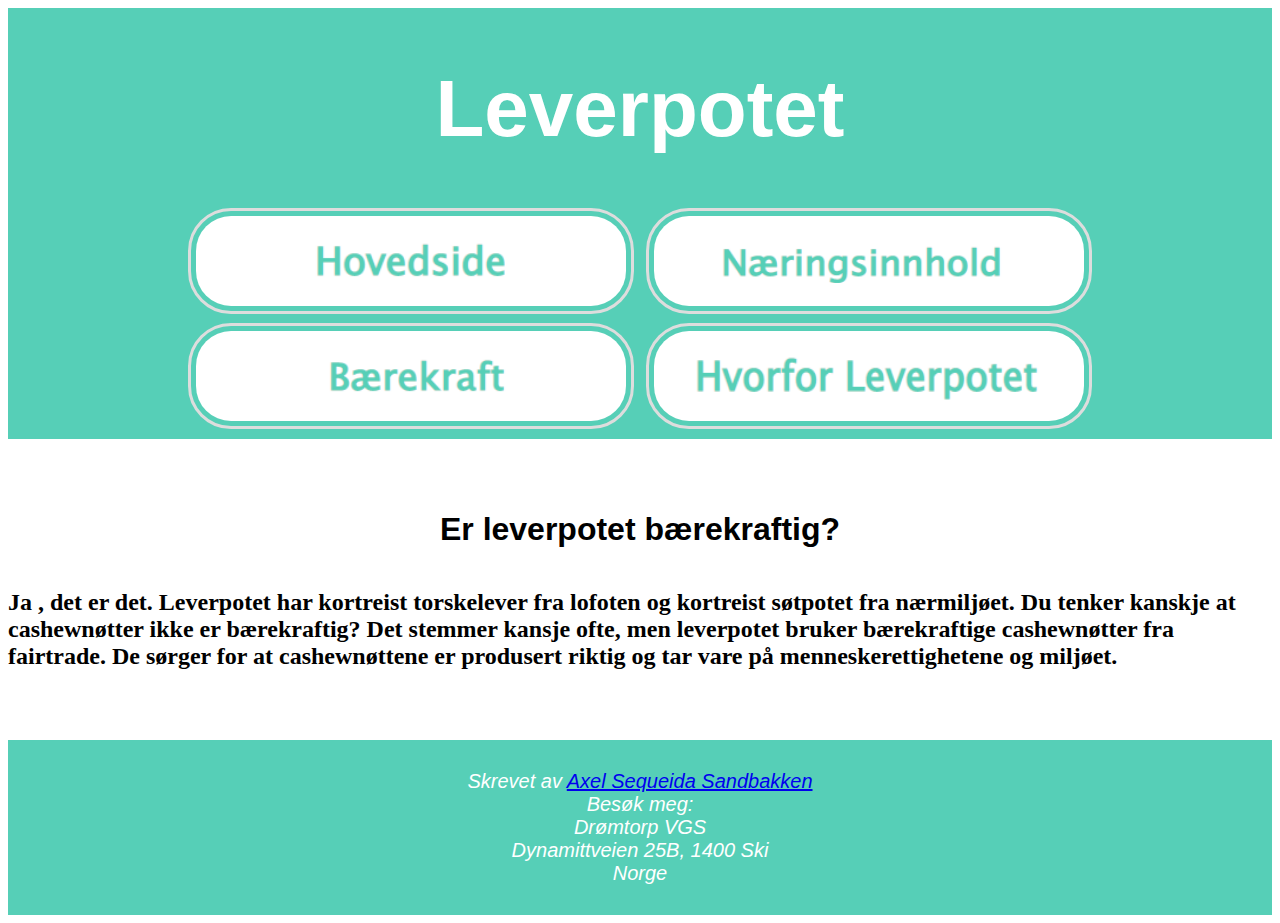
<file: Naturfag/Baerektraft/index.html>
<!--Denne siden viser næringsinnholdet. Jeg kopierte layouten fra hovedsiden slik at man skal få en helhetlig brukeropplevelse-->
<!DOCTYPE html>
<html lang="nb">
<head>
    <meta charset="UTF-8">
    <meta http-equiv="X-UA-Compatible" content="IE=edge">
    <title>Hovedside</title>
    <link rel="stylesheet" href="../Hovedside/CSS/style.css">
</head>
<body>

    <header>
        <h1>Leverpotet</h1>
        <a href="../Hovedside/index.html"><img src="../video+bilde/bilder/hovedside.png" alt="HTML tutorial" style="width:430px;height:90px;"></a>
        <a href="../Naeringsinnhold/index.html"><img src="../video+bilde/bilder/naeringsinnhold.png" alt="HTML tutorial" style="width:430px;height:90px;"></a>
        <a href="../Baerektraft/index.html"><img src="../video+bilde/bilder/baerekraft.png" alt="HTML tutorial" style="width:430px;height:90px;"></a>
        <a href="../Hvorforleverpotet/index.html"><img src="../video+bilde/bilder/hvorfor leverpotet.png" alt="HTML tutorial" style="width:430px;height:90px;"></a>
    </header>

        <p>&ensp;</p>

        <h1> Er leverpotet bærekraftig?</h1>
        <h2> Ja , det er det. Leverpotet har kortreist torskelever fra lofoten og kortreist søtpotet fra nærmiljøet. Du tenker kanskje at cashewnøtter ikke er bærekraftig? Det stemmer kansje ofte, men leverpotet bruker bærekraftige cashewnøtter fra fairtrade. De sørger for at cashewnøttene er produsert riktig og tar vare på menneskerettighetene og miljøet. </h2>

        <p>&ensp;</p>

      <footer>
        <address>
          Skrevet av <a href="mailto:axelsan@viken.no">Axel Sequeida Sandbakken</a><br> 
          Besøk meg:<br>
          Drømtorp VGS<br>
          Dynamittveien 25B, 1400 Ski<br>
          Norge
          </address>          
      </footer>
</body>
</html>
</file>
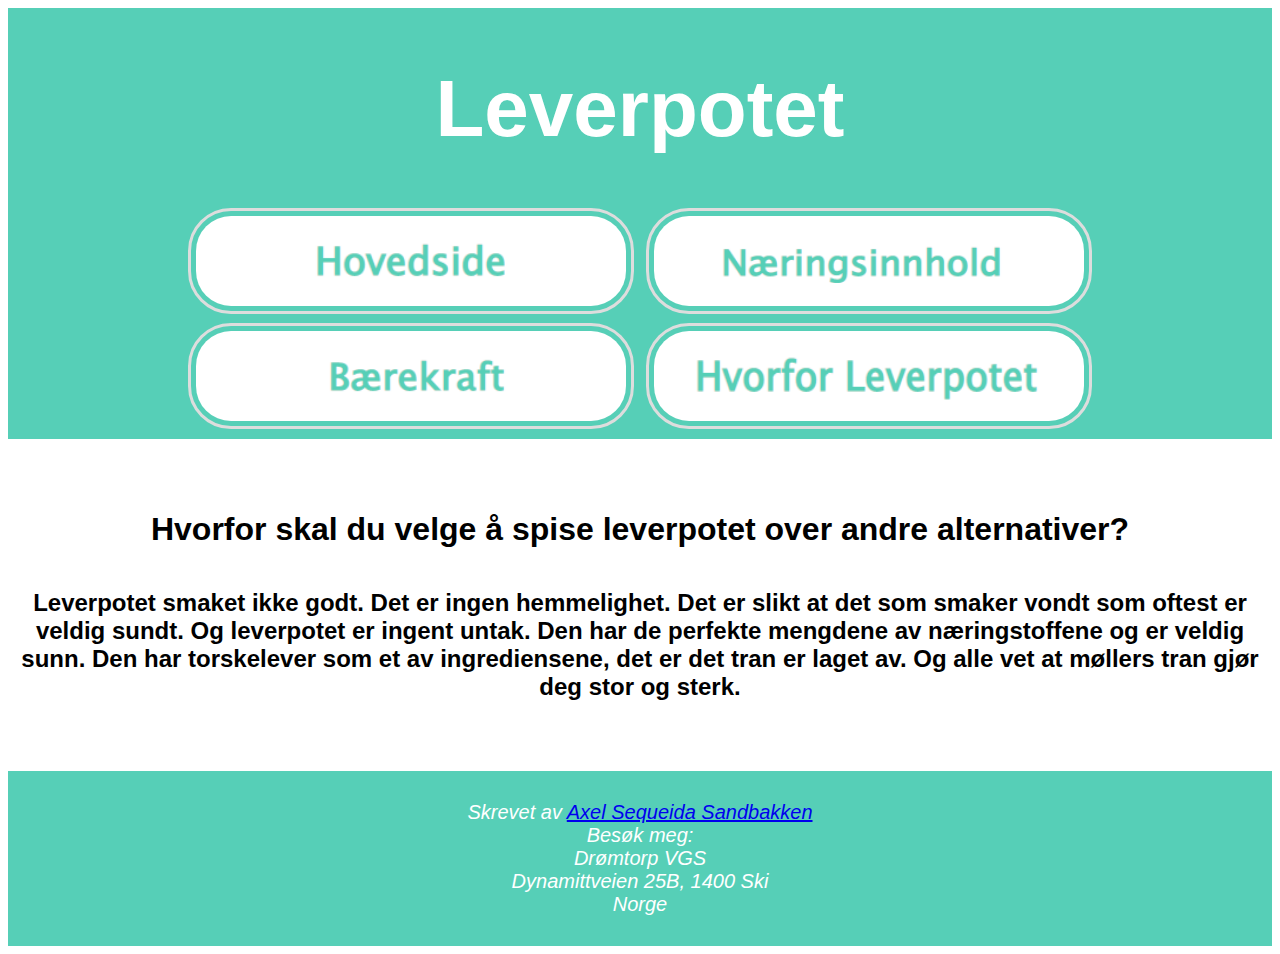
<file: Naturfag/Hvorforleverpotet/index.html>
<!--Dette er hvorfor leverpotet siden. Det er en kopi av de andre sidene med byttet innhold.-->
<!DOCTYPE html>
<html lang="nb">
<head>
    <meta charset="UTF-8">
    <meta http-equiv="X-UA-Compatible" content="IE=edge">
    <title>Hovedside</title>
    <link rel="stylesheet" href="../Hvorforleverpotet/CSS/style.css">
</head>
<body>

    <header>
        <h1>Leverpotet</h1>
        <a href="../Hovedside/index.html"><img src="../video+bilde/bilder/hovedside.png" alt="HTML tutorial" style="width:430px;height:90px;"></a>
        <a href="../Naeringsinnhold/index.html"><img src="../video+bilde/bilder/naeringsinnhold.png" alt="HTML tutorial" style="width:430px;height:90px;"></a>
        <a href="../Baerektraft/index.html"><img src="../video+bilde/bilder/baerekraft.png" alt="HTML tutorial" style="width:430px;height:90px;"></a>
        <a href="../Hvorforleverpotet/index.html"><img src="../video+bilde/bilder/hvorfor leverpotet.png" alt="HTML tutorial" style="width:430px;height:90px;"></a>
    </header>

        <p>&ensp;</p>

        <h1> Hvorfor skal du velge å spise leverpotet over andre alternativer?</h1>
        <h2>Leverpotet smaket ikke godt. Det er ingen hemmelighet. Det er slikt at det som smaker vondt som oftest er veldig sundt. Og leverpotet er ingent untak. Den har de perfekte mengdene av næringstoffene og er veldig sunn. Den har torskelever som et av ingrediensene, det er det tran er laget av. Og alle vet at møllers tran gjør deg stor og sterk.</h2>
        <p>&ensp;</p>

      <footer>
        <address>
          Skrevet av <a href="mailto:axelsan@viken.no">Axel Sequeida Sandbakken</a><br> 
          Besøk meg:<br>
          Drømtorp VGS<br>
          Dynamittveien 25B, 1400 Ski<br>
          Norge
          </address>          
      </footer>
</body>
</html>
</file>
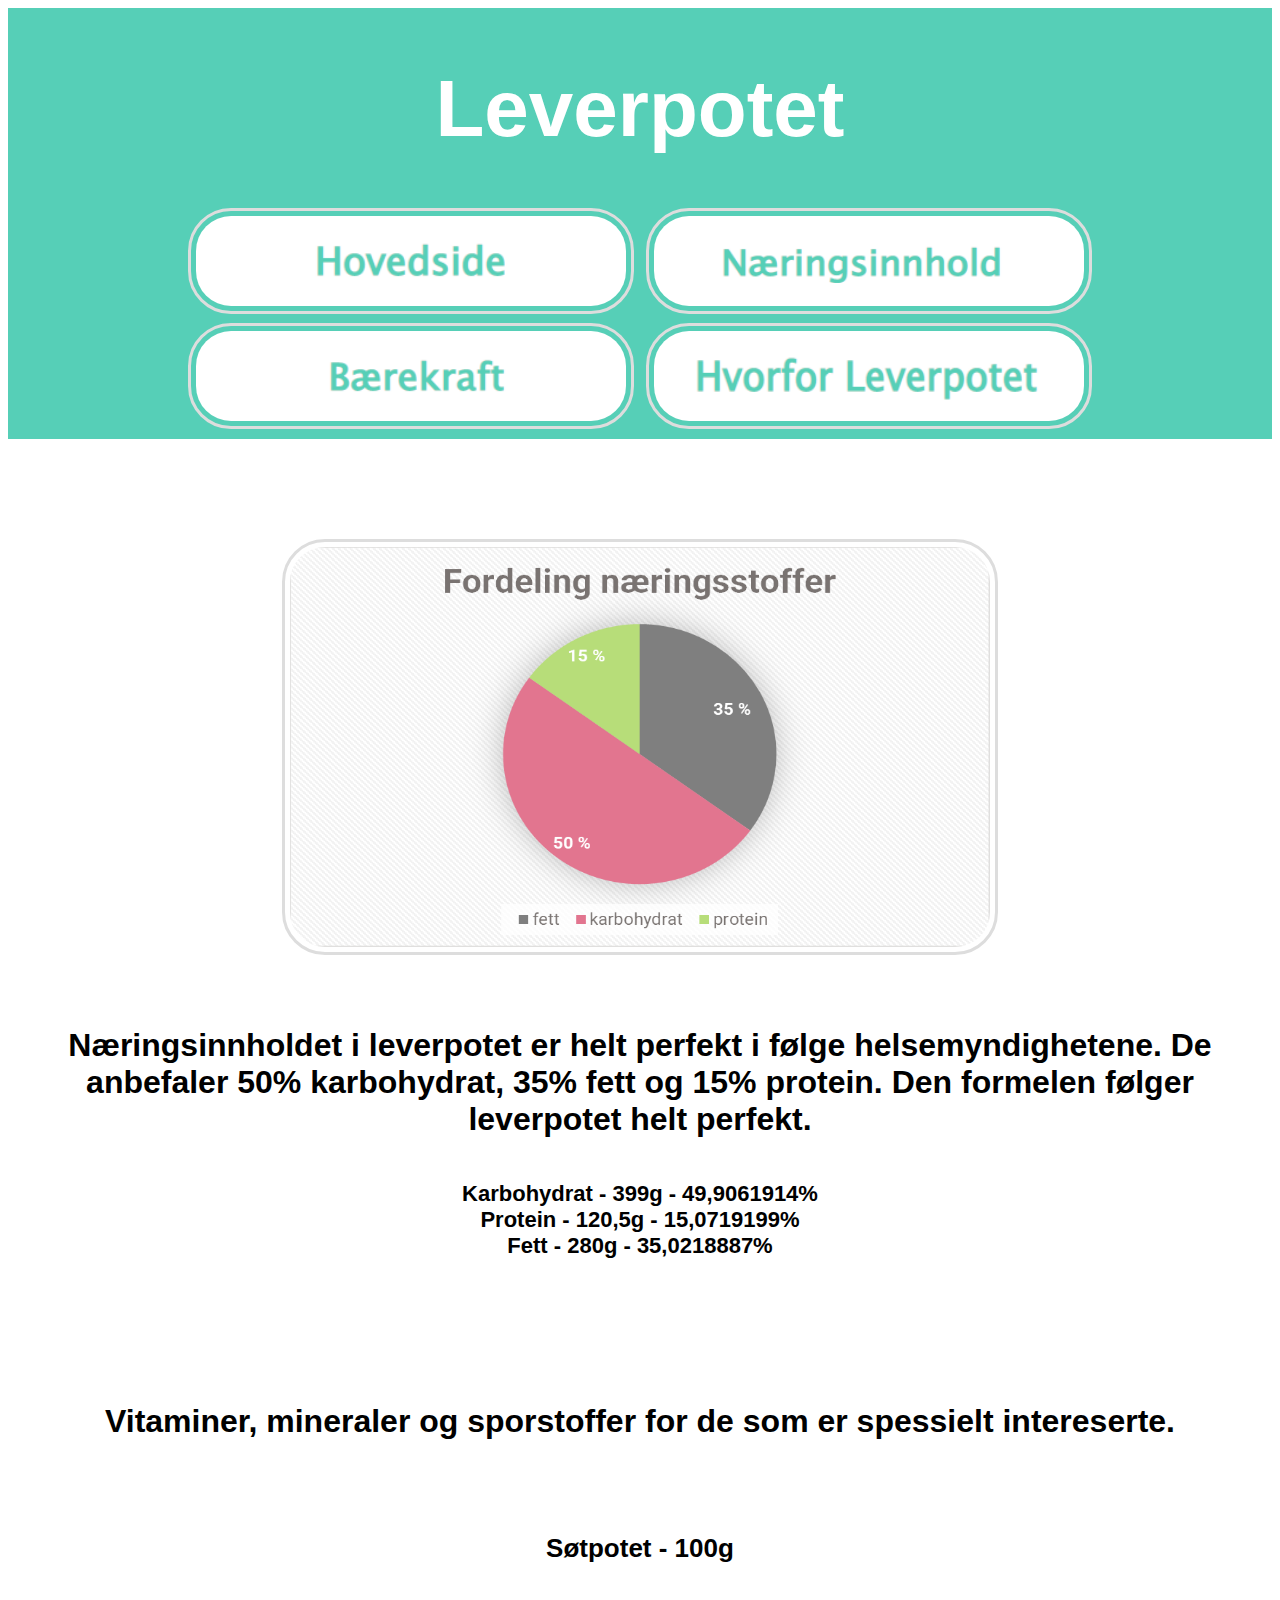
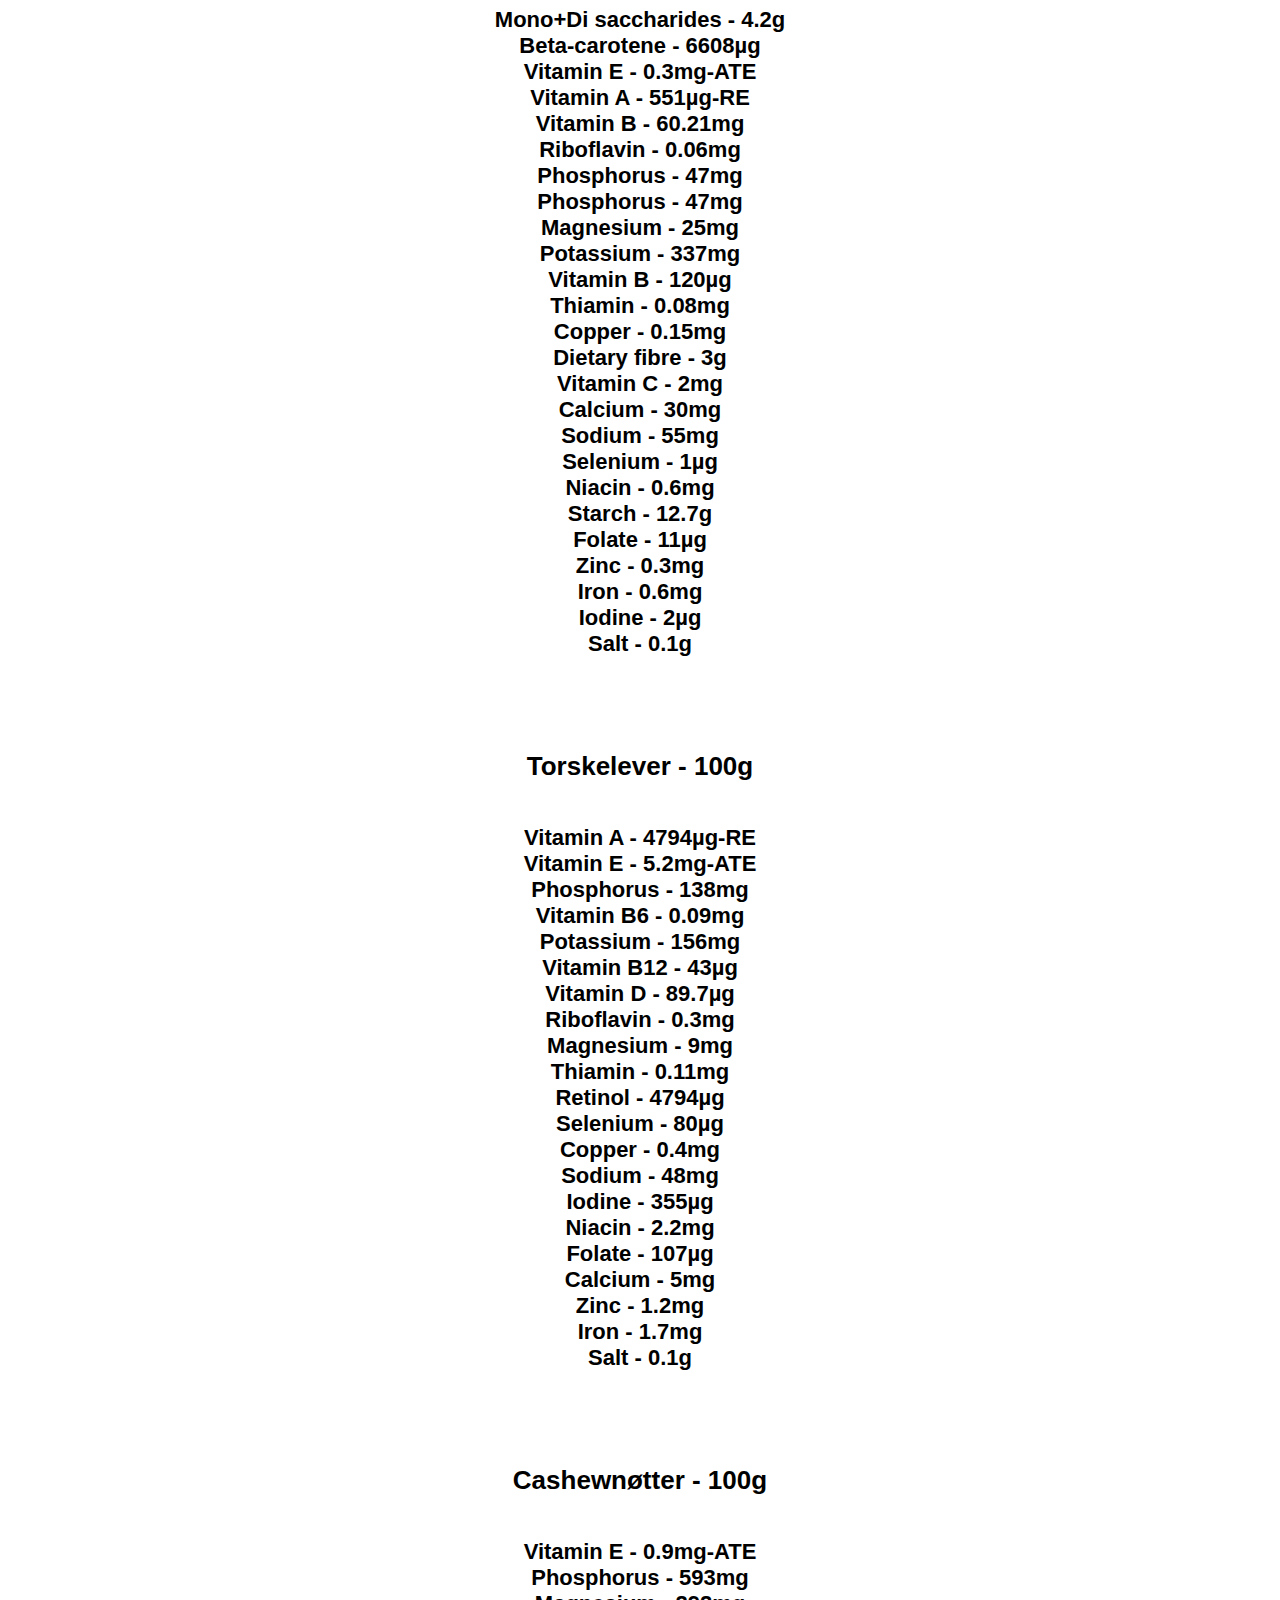
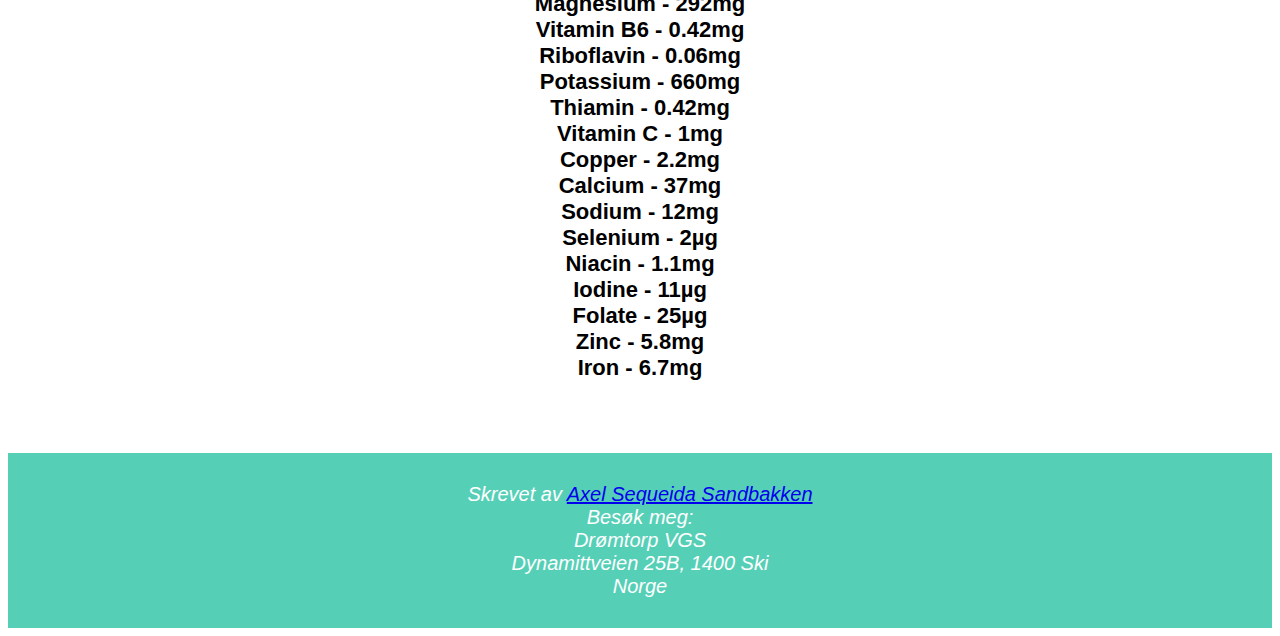
<file: Naturfag/Naeringsinnhold/index.html>
<!--Denne siden viser næringsinnholdet. Jeg kopierte layouten fra hovedsiden slik at man skal få en helhetlig brukeropplevelse-->
<!DOCTYPE html>
<html lang="nb">
<head>
    <meta charset="UTF-8">
    <meta http-equiv="X-UA-Compatible" content="IE=edge">
    <title>Document</title>
    <link rel="stylesheet" href="../Naeringsinnhold/CSS/style.css">
</head>
<body>
 

    <header>
        <h1>Leverpotet</h1>
        <a href="../Hovedside/index.html"><img src="../video+bilde/bilder/hovedside.png" alt="HTML tutorial" style="width:430px;height:90px;"></a>
        <a href="../Naeringsinnhold/index.html"><img src="../video+bilde/bilder/naeringsinnhold.png" alt="HTML tutorial" style="width:430px;height:90px;"></a>
        <a href="../Baerektraft/index.html"><img src="../video+bilde/bilder/baerekraft.png" alt="HTML tutorial" style="width:430px;height:90px;"></a>
        <a href="../Hvorforleverpotet/index.html"><img src="../video+bilde/bilder/hvorfor leverpotet.png" alt="HTML tutorial" style="width:430px;height:90px;"></a>
    </header>

    <p>&ensp;</p>
    <p>&ensp;</p>

    <img src="../video+bilde/bilder/GetImage.png" alt="HTML tutorial" style="width:700px;height:400px;"></a>

    <p>&ensp;</p>

    <h1>Næringsinnholdet i leverpotet er helt perfekt i følge helsemyndighetene. De anbefaler 50% karbohydrat, 35% fett og 15% protein. Den formelen følger leverpotet helt perfekt.</h1>	

    <h3>
        <li>Karbohydrat - 399g - 49,9061914%</li>
        <li>Protein - 120,5g - 15,0719199%</li>
        <li>Fett - 280g - 35,0218887%</li>
    </h3>  

    <p>&ensp;</p>
    <p>&ensp;</p>

    <h1>Vitaminer, mineraler og sporstoffer for de som er spessielt intereserte.</h1>

    <p>&ensp;</p>

<h2> Søtpotet - 100g </h2>

<h3>
<li>Mono+Di saccharides - 4.2g</li>
<li>Beta-carotene - 6608µg</li>
<li>Vitamin E - 0.3mg-ATE</li>
<li>Vitamin A - 551µg-RE</li>
<li>Vitamin B - 60.21mg</li>
<li>Riboflavin - 0.06mg</li>
<li>Phosphorus - 47mg</li>
<li>Phosphorus - 47mg</li>
<li>Magnesium - 25mg</li>
<li>Potassium - 337mg</li>
<li>Vitamin B - 120µg</li>
<li>Thiamin - 0.08mg</li>
<li>Copper - 0.15mg</li>
<li>Dietary fibre - 3g</li>
<li>Vitamin C - 2mg</li>
<li>Calcium - 30mg</li>
<li>Sodium - 55mg</li>
<li>Selenium - 1µg</li>
<li>Niacin - 0.6mg</li>
<li>Starch - 12.7g</li>
<li>Folate - 11µg</li>
<li>Zinc - 0.3mg</li>
<li>Iron - 0.6mg</li>
<li>Iodine - 2µg</li>
<li>Salt - 0.1g</li>
</h3>

<p>&ensp;</p>

<h2> Torskelever - 100g </h2>

<h3>
<li>Vitamin A - 4794µg-RE</li>
<li>Vitamin E - 5.2mg-ATE</li>
<li>Phosphorus - 138mg</li>
<li>Vitamin B6 - 0.09mg</li>
<li>Potassium - 156mg</li>
<li>Vitamin B12 - 43µg</li>
<li>Vitamin D - 89.7µg</li>
<li>Riboflavin - 0.3mg</li>
<li>Magnesium - 9mg</li>
<li>Thiamin - 0.11mg</li>
<li>Retinol - 4794µg</li>
<li>Selenium - 80µg</li>
<li>Copper - 0.4mg</li>
<li>Sodium - 48mg</li>
<li>Iodine - 355µg</li>
<li>Niacin - 2.2mg</li>
<li>Folate - 107µg</li>
<li>Calcium - 5mg</li>
<li>Zinc - 1.2mg</li>
<li>Iron - 1.7mg</li>
<li>Salt - 0.1g</li>
</h3>

<p>&ensp;</p>

<h2>Cashewnøtter - 100g</h2>

<h3>
<li>Vitamin E - 0.9mg-ATE</li>
<li>Phosphorus - 593mg</li>
<li>Magnesium - 292mg</li>
<li>Vitamin B6 - 0.42mg</li>
<li>Riboflavin - 0.06mg</li>
<li>Potassium - 660mg</li>
<li>Thiamin - 0.42mg</li>
<li>Vitamin C - 1mg</li>
<li>Copper - 2.2mg</li>
<li>Calcium - 37mg</li>
<li>Sodium - 12mg</li>
<li>Selenium - 2µg</li>
<li>Niacin - 1.1mg</li>
<li>Iodine - 11µg</li>
<li>Folate - 25µg</li>
<li>Zinc - 5.8mg</li>
<li>Iron - 6.7mg</li>
</h3>
    <p>&ensp;</p>
    
      <footer>
        <address>
            Skrevet av <a href="mailto:axelsan@viken.no">Axel Sequeida Sandbakken</a><br> 
            Besøk meg:<br>
            Drømtorp VGS<br>
            Dynamittveien 25B, 1400 Ski<br>
            Norge
            </address>  
      </footer>

</body>
</html>
</file>
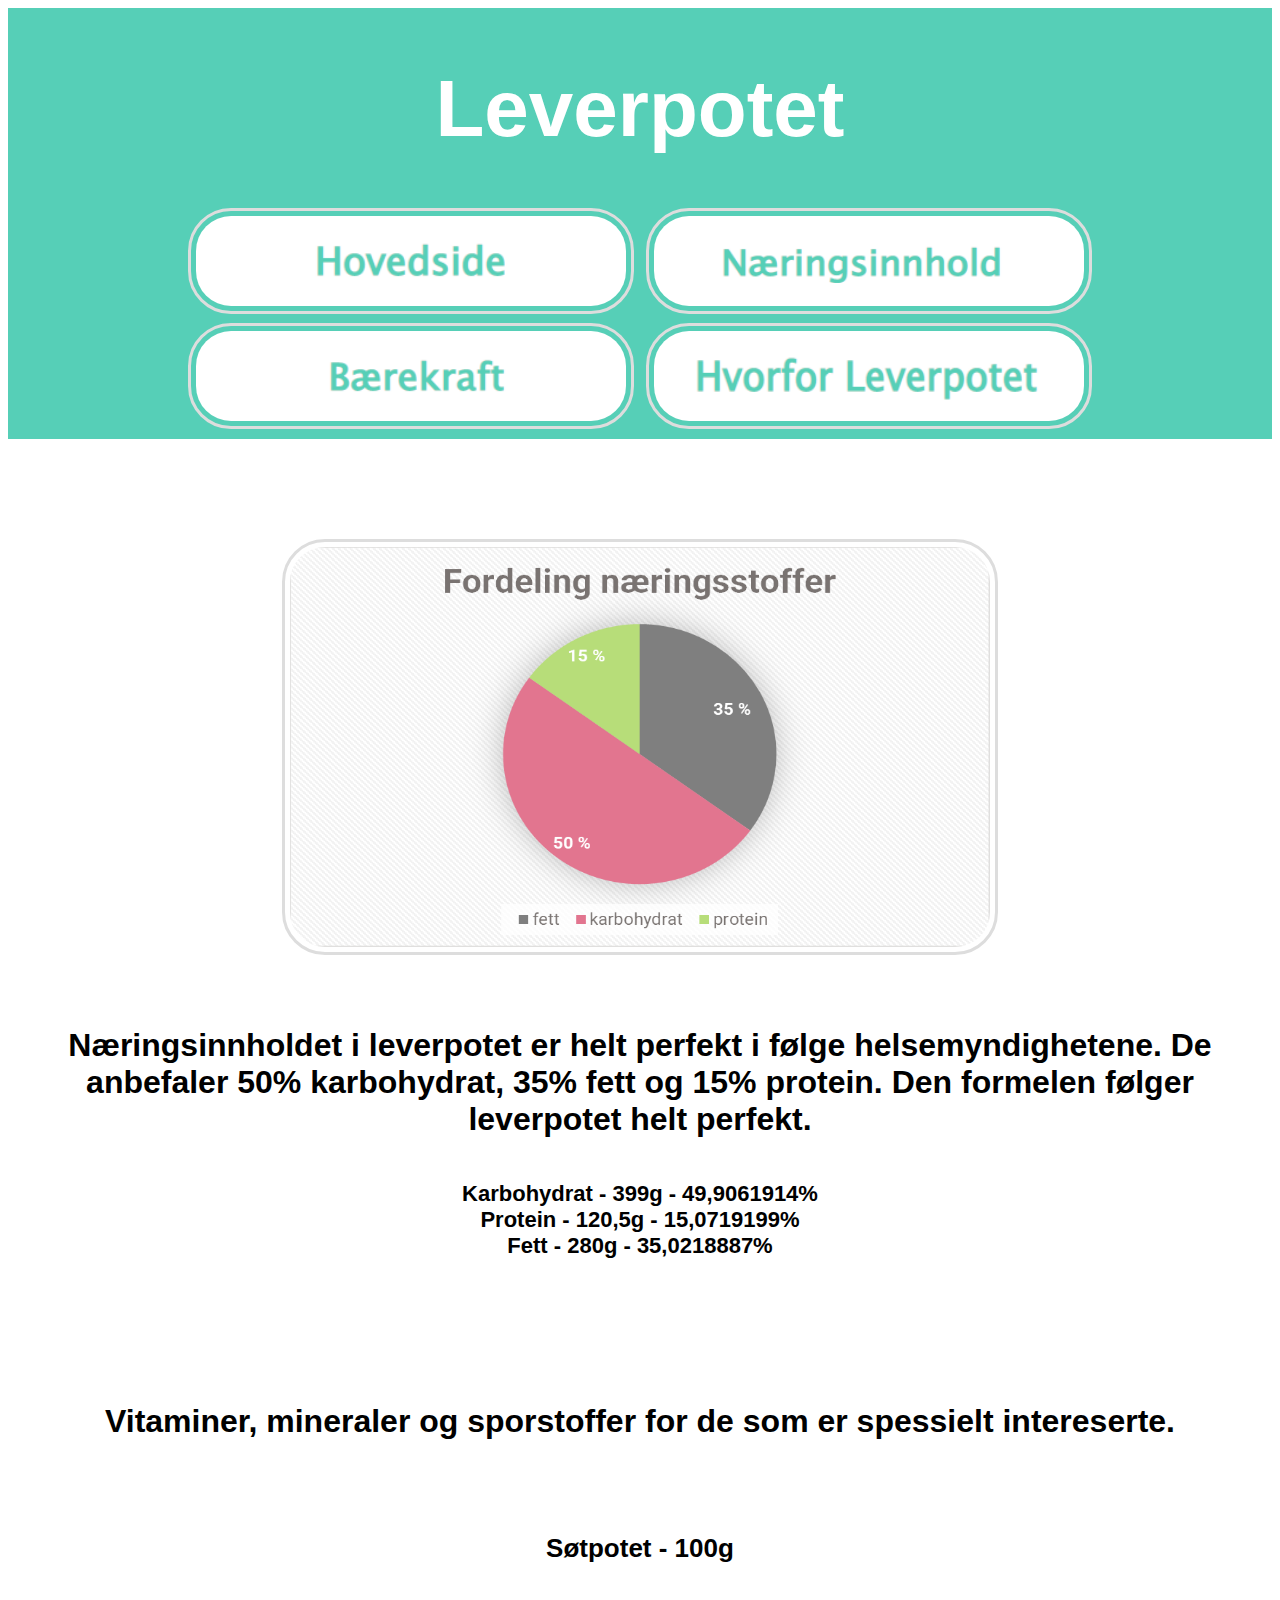
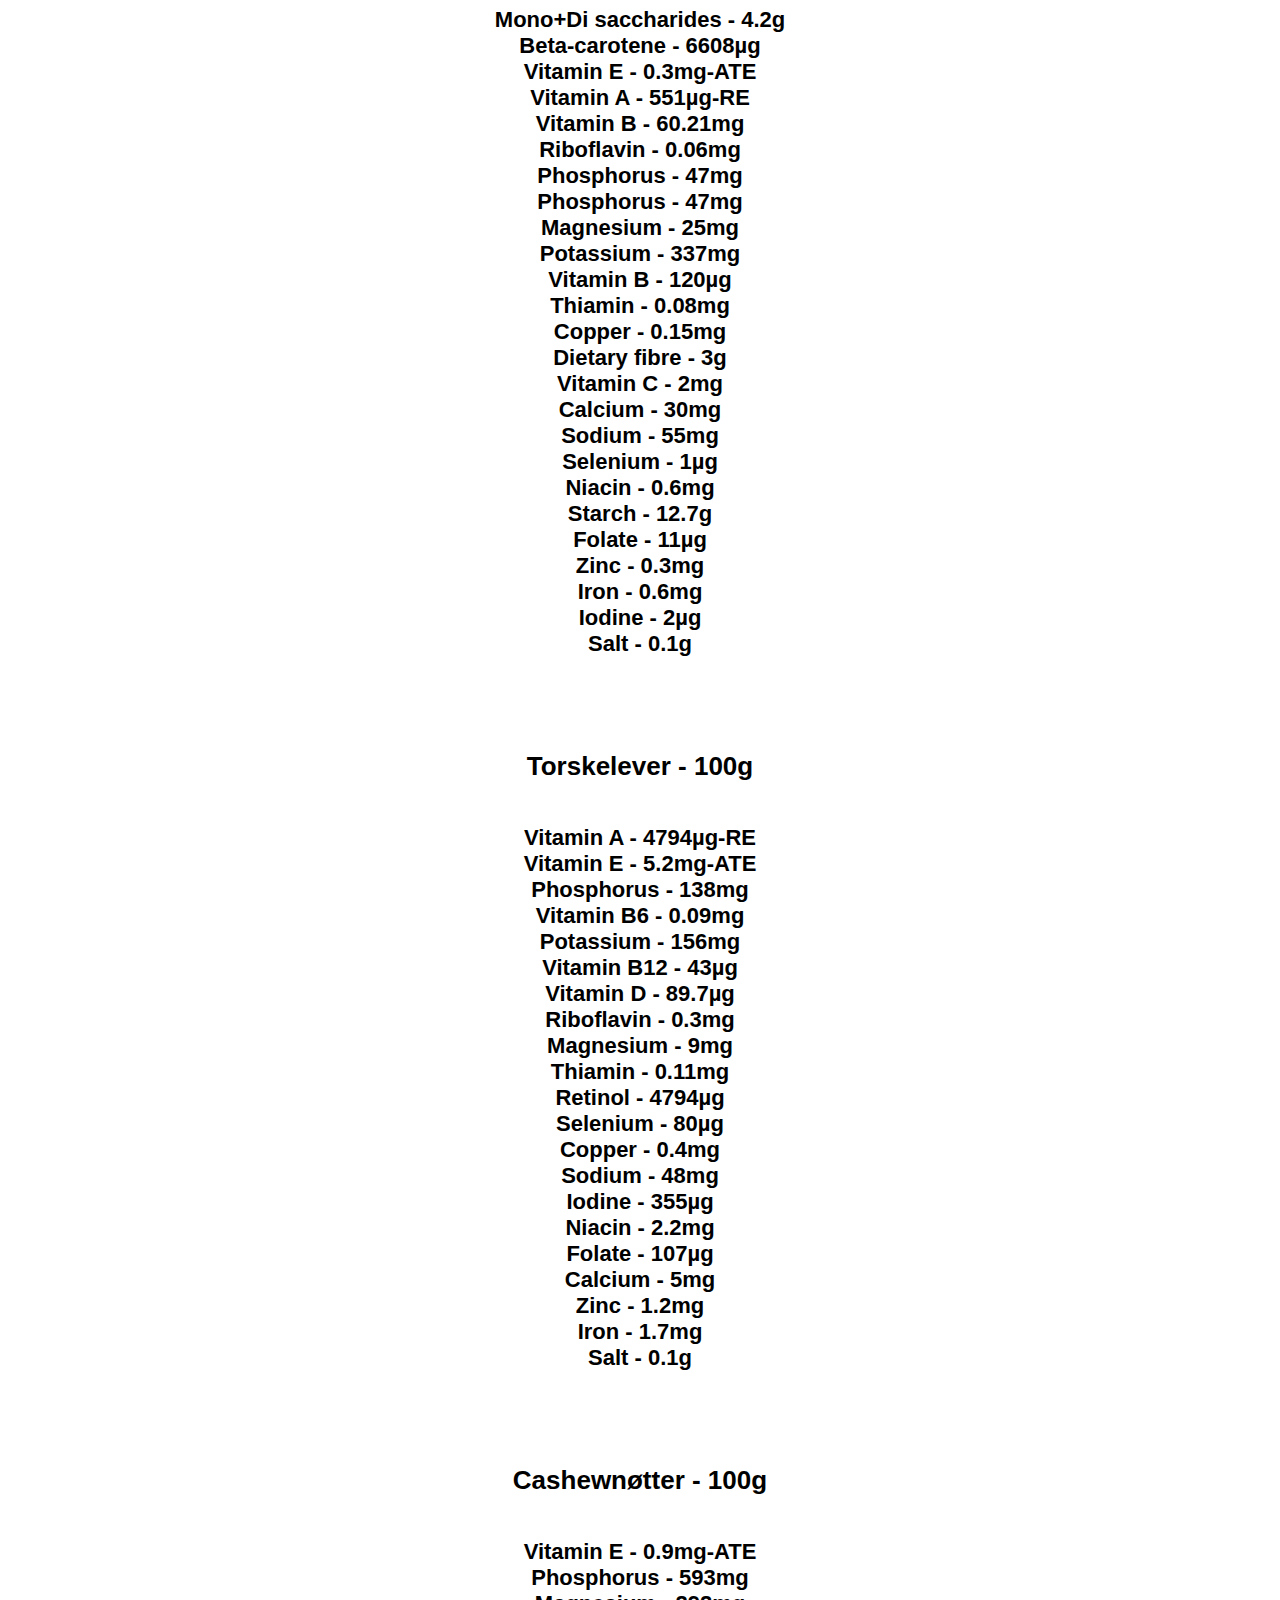
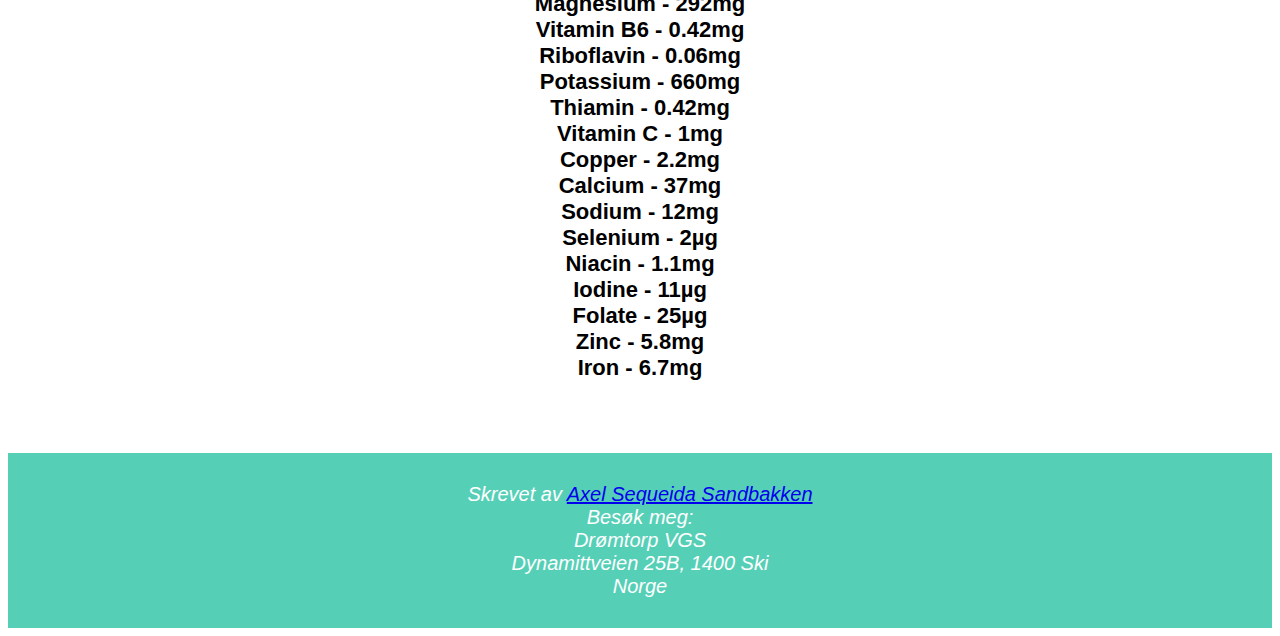
<file: Naturfag/Næringsinnhold/index.html>
<!--Denne siden viser næringsinnholdet. Jeg kopierte layouten fra hovedsiden slik at man skal få en helhetlig brukeropplevelse-->
<!DOCTYPE html>
<html lang="nb">
<head>
    <meta charset="UTF-8">
    <meta http-equiv="X-UA-Compatible" content="IE=edge">
    <meta name="viewport" conten++t="width=device-width, initial-scale=1.0">
    <title>Document</title>
    <link rel="stylesheet" href="../Næringsinnhold/CSS/style.css">
</head>
<body>
 

    <header>
        <h1>Leverpotet</h1>
        <a href="../Hovedside/index.html"><img src="../video+bilde/bilder/hovedside.png" alt="HTML tutorial" style="width:430px;height:90px;"></a>
        <a href="../Naeringsinnhold/index.html"><img src="../video+bilde/bilder/næringsinnhold.png" alt="HTML tutorial" style="width:430px;height:90px;"></a>
        <a href="../Bærektraft/index.html"><img src="../video+bilde/bilder/bærekraft.png" alt="HTML tutorial" style="width:430px;height:90px;"></a>
        <a href="../Hvorforleverpotet/index.html"><img src="../video+bilde/bilder/hvorfor leverpotet.png" alt="HTML tutorial" style="width:430px;height:90px;"></a>
    </header>

    <p>&ensp;</p>
    <p>&ensp;</p>

    <img src="../video+bilde/bilder/GetImage.png" alt="HTML tutorial" style="width:700px;height:400px;"></a>

    <p>&ensp;</p>

    <h1>Næringsinnholdet i leverpotet er helt perfekt i følge helsemyndighetene. De anbefaler 50% karbohydrat, 35% fett og 15% protein. Den formelen følger leverpotet helt perfekt.</h1>	

    <h3>
        <li>Karbohydrat - 399g - 49,9061914%</li>
        <li>Protein - 120,5g - 15,0719199%</li>
        <li>Fett - 280g - 35,0218887%</li>
    </h3>  

    <p>&ensp;</p>
    <p>&ensp;</p>

    <h1>Vitaminer, mineraler og sporstoffer for de som er spessielt intereserte.</h1>

    <p>&ensp;</p>

<h2> Søtpotet - 100g </h2>

<h3>
<li>Mono+Di saccharides - 4.2g</li>
<li>Beta-carotene - 6608µg</li>
<li>Vitamin E - 0.3mg-ATE</li>
<li>Vitamin A - 551µg-RE</li>
<li>Vitamin B - 60.21mg</li>
<li>Riboflavin - 0.06mg</li>
<li>Phosphorus - 47mg</li>
<li>Phosphorus - 47mg</li>
<li>Magnesium - 25mg</li>
<li>Potassium - 337mg</li>
<li>Vitamin B - 120µg</li>
<li>Thiamin - 0.08mg</li>
<li>Copper - 0.15mg</li>
<li>Dietary fibre - 3g</li>
<li>Vitamin C - 2mg</li>
<li>Calcium - 30mg</li>
<li>Sodium - 55mg</li>
<li>Selenium - 1µg</li>
<li>Niacin - 0.6mg</li>
<li>Starch - 12.7g</li>
<li>Folate - 11µg</li>
<li>Zinc - 0.3mg</li>
<li>Iron - 0.6mg</li>
<li>Iodine - 2µg</li>
<li>Salt - 0.1g</li>
</h3>

<p>&ensp;</p>

<h2> Torskelever - 100g </h2>

<h3>
<li>Vitamin A - 4794µg-RE</li>
<li>Vitamin E - 5.2mg-ATE</li>
<li>Phosphorus - 138mg</li>
<li>Vitamin B6 - 0.09mg</li>
<li>Potassium - 156mg</li>
<li>Vitamin B12 - 43µg</li>
<li>Vitamin D - 89.7µg</li>
<li>Riboflavin - 0.3mg</li>
<li>Magnesium - 9mg</li>
<li>Thiamin - 0.11mg</li>
<li>Retinol - 4794µg</li>
<li>Selenium - 80µg</li>
<li>Copper - 0.4mg</li>
<li>Sodium - 48mg</li>
<li>Iodine - 355µg</li>
<li>Niacin - 2.2mg</li>
<li>Folate - 107µg</li>
<li>Calcium - 5mg</li>
<li>Zinc - 1.2mg</li>
<li>Iron - 1.7mg</li>
<li>Salt - 0.1g</li>
</h3>

<p>&ensp;</p>

<h2>Cashewnøtter - 100g</h2>

<h3>
<li>Vitamin E - 0.9mg-ATE</li>
<li>Phosphorus - 593mg</li>
<li>Magnesium - 292mg</li>
<li>Vitamin B6 - 0.42mg</li>
<li>Riboflavin - 0.06mg</li>
<li>Potassium - 660mg</li>
<li>Thiamin - 0.42mg</li>
<li>Vitamin C - 1mg</li>
<li>Copper - 2.2mg</li>
<li>Calcium - 37mg</li>
<li>Sodium - 12mg</li>
<li>Selenium - 2µg</li>
<li>Niacin - 1.1mg</li>
<li>Iodine - 11µg</li>
<li>Folate - 25µg</li>
<li>Zinc - 5.8mg</li>
<li>Iron - 6.7mg</li>
</h3>
    <p>&ensp;</p>
    
      <footer>
        <address>
            Skrevet av <a href="mailto:axelsan@viken.no">Axel Sequeida Sandbakken</a><br> 
            Besøk meg:<br>
            Drømtorp VGS<br>
            Dynamittveien 25B, 1400 Ski<br>
            Norge
            </address>  
      </footer>

</body>
</html>
</file>
<file: Naturfag/Hovedside/CSS/style.css>
header {
  padding: 1px;
    text-align: center;
    background: #56cfb7;
    color: rgb(255, 255, 255);
    font-size: 40px;
    font-family: 'Lucida Sans', 'Lucida Sans Regular', 'Lucida Grande', 'Lucida Sans Unicode', Geneva, Verdana, sans-serif;
  }
  
  img{
    align-items: center;
    border: 3px solid #ddd;
    border-radius: 43px;
    padding: 5px;
    width: 1400px;
  }

  .center {
    display: block;
    margin-left: auto;
    margin-right: auto;
    width: 60%;
  }
h1 {
  text-align: center;
  font-family: 'Lucida Sans', 'Lucida Sans Regular', 'Lucida Grande', 'Lucida Sans Unicode', Geneva, Verdana, sans-serif;
}  

footer {
    text-align: center;
    padding: 30px;
    background-color: #56cfb7;
    color: white;
    font-family: 'Lucida Sans', 'Lucida Sans Regular', 'Lucida Grande', 'Lucida Sans Unicode', Geneva, Verdana, sans-serif;
    font-size: 20px;
    margin-top: auto;
}
strong {
    font-size: 40px;
    font-weight: 1200;
}

body{
    min-height: 100vh;
    display: flex;
    flex-direction: column;
}

video {
  margin: 0 auto;
  width: 1200px;
}

#hemlig {
  text-align: center;
  color: rgb(255, 255, 255);
}

.aa {
    align-items: center;
    border: 3px solid rgb(255, 0, 0);
    border-radius: 43px;
    padding: 5px;
    width: 1400px;
}

@media screen and (max-width: 1216px) {
  video {
    margin: 0 auto;
    width: 1000px;
  }
}
@media screen and (max-width: 1028px) {
  video {
    margin: 0 auto;
    width: 900px;
  }
}
</file>
<file: Naturfag/Hvorforleverpotet/CSS/style.css>
header {
    padding: 1px;
      text-align: center;
      background: #56cfb7;
      color: rgb(255, 255, 255);
      font-size: 40px;
      font-family: 'Lucida Sans', 'Lucida Sans Regular', 'Lucida Grande', 'Lucida Sans Unicode', Geneva, Verdana, sans-serif;
    }
    
    img{
      align-items: center;
      border: 3px solid #ddd;
      border-radius: 43px;
      padding: 5px;
      width: 1400px;
    }
  
  h1 {
    text-align: center;
    font-family: 'Lucida Sans', 'Lucida Sans Regular', 'Lucida Grande', 'Lucida Sans Unicode', Geneva, Verdana, sans-serif;
  }  
  h2 {
    text-align: center;
    font-family: 'Lucida Sans', 'Lucida Sans Regular', 'Lucida Grande', 'Lucida Sans Unicode', Geneva, Verdana, sans-serif;
  }  
  
  footer {
      text-align: center;
      padding: 30px;
      background-color: #56cfb7;
      color: white;
      font-family: 'Lucida Sans', 'Lucida Sans Regular', 'Lucida Grande', 'Lucida Sans Unicode', Geneva, Verdana, sans-serif;
      font-size: 20px;
      margin-top: auto;


  }

  body{
    min-height: 100vh;
    display: flex;
    flex-direction: column;
}
</file>
<file: Naturfag/Naeringsinnhold/CSS/style.css>
header {
    padding: 1px;
      text-align: center;
      background: #56cfb7;
      color: rgb(255, 255, 255);
      font-size: 40px;
      font-family: 'Lucida Sans', 'Lucida Sans Regular', 'Lucida Grande', 'Lucida Sans Unicode', Geneva, Verdana, sans-serif;
    }
    
    img{
        align-self: center;
        border: 3px solid #ddd;
        border-radius: 43px;
        padding: 5px;
        width: 1400px;
      }
  
    .center {
      display: block;
      margin-left: auto;
      margin-right: auto;
      width: 60%;
    }
  h1 {  
      text-align: center;
      font-family: 'Lucida Sans', 'Lucida Sans Regular', 'Lucida Grande', 'Lucida Sans Unicode', Geneva, Verdana, sans-serif;
  }  
  
  footer {
      text-align: center;
      padding: 30px;
      background-color: #56cfb7;
      color: white;
      font-family: 'Lucida Sans', 'Lucida Sans Regular', 'Lucida Grande', 'Lucida Sans Unicode', Geneva, Verdana, sans-serif;
      font-size: 20px;
      margin-top: auto;
  }

  body{
    min-height: 100vh;
    display: flex;
    flex-direction: column;
}
h2 {
    text-align: center;
    font-size: 26px;  
      font-family: 'Lucida Sans', 'Lucida Sans Regular', 'Lucida Grande', 'Lucida Sans Unicode', Geneva, Verdana, sans-serif;
}
h3 {
    text-align: center;
    font-size: 22px;  
    font-family: 'Lucida Sans', 'Lucida Sans Regular', 'Lucida Grande', 'Lucida Sans Unicode', Geneva, Verdana, sans-serif;
}
</file>
<file: Naturfag/Næringsinnhold/CSS/style.css>
header {
    padding: 1px;
      text-align: center;
      background: #56cfb7;
      color: rgb(255, 255, 255);
      font-size: 40px;
      font-family: 'Lucida Sans', 'Lucida Sans Regular', 'Lucida Grande', 'Lucida Sans Unicode', Geneva, Verdana, sans-serif;
    }
    
    img{
        align-self: center;
        border: 3px solid #ddd;
        border-radius: 43px;
        padding: 5px;
        width: 1400px;
      }
  
    .center {
      display: block;
      margin-left: auto;
      margin-right: auto;
      width: 60%;
    }
  h1 {  
      text-align: center;
      font-family: 'Lucida Sans', 'Lucida Sans Regular', 'Lucida Grande', 'Lucida Sans Unicode', Geneva, Verdana, sans-serif;
  }  
  
  footer {
      text-align: center;
      padding: 30px;
      background-color: #56cfb7;
      color: white;
      font-family: 'Lucida Sans', 'Lucida Sans Regular', 'Lucida Grande', 'Lucida Sans Unicode', Geneva, Verdana, sans-serif;
      font-size: 20px;
      margin-top: auto;
  }

  body{
    min-height: 100vh;
    display: flex;
    flex-direction: column;
}
h2 {
    text-align: center;
    font-size: 26px;  
      font-family: 'Lucida Sans', 'Lucida Sans Regular', 'Lucida Grande', 'Lucida Sans Unicode', Geneva, Verdana, sans-serif;
}
h3 {
    text-align: center;
    font-size: 22px;  
    font-family: 'Lucida Sans', 'Lucida Sans Regular', 'Lucida Grande', 'Lucida Sans Unicode', Geneva, Verdana, sans-serif;
}
</file>
